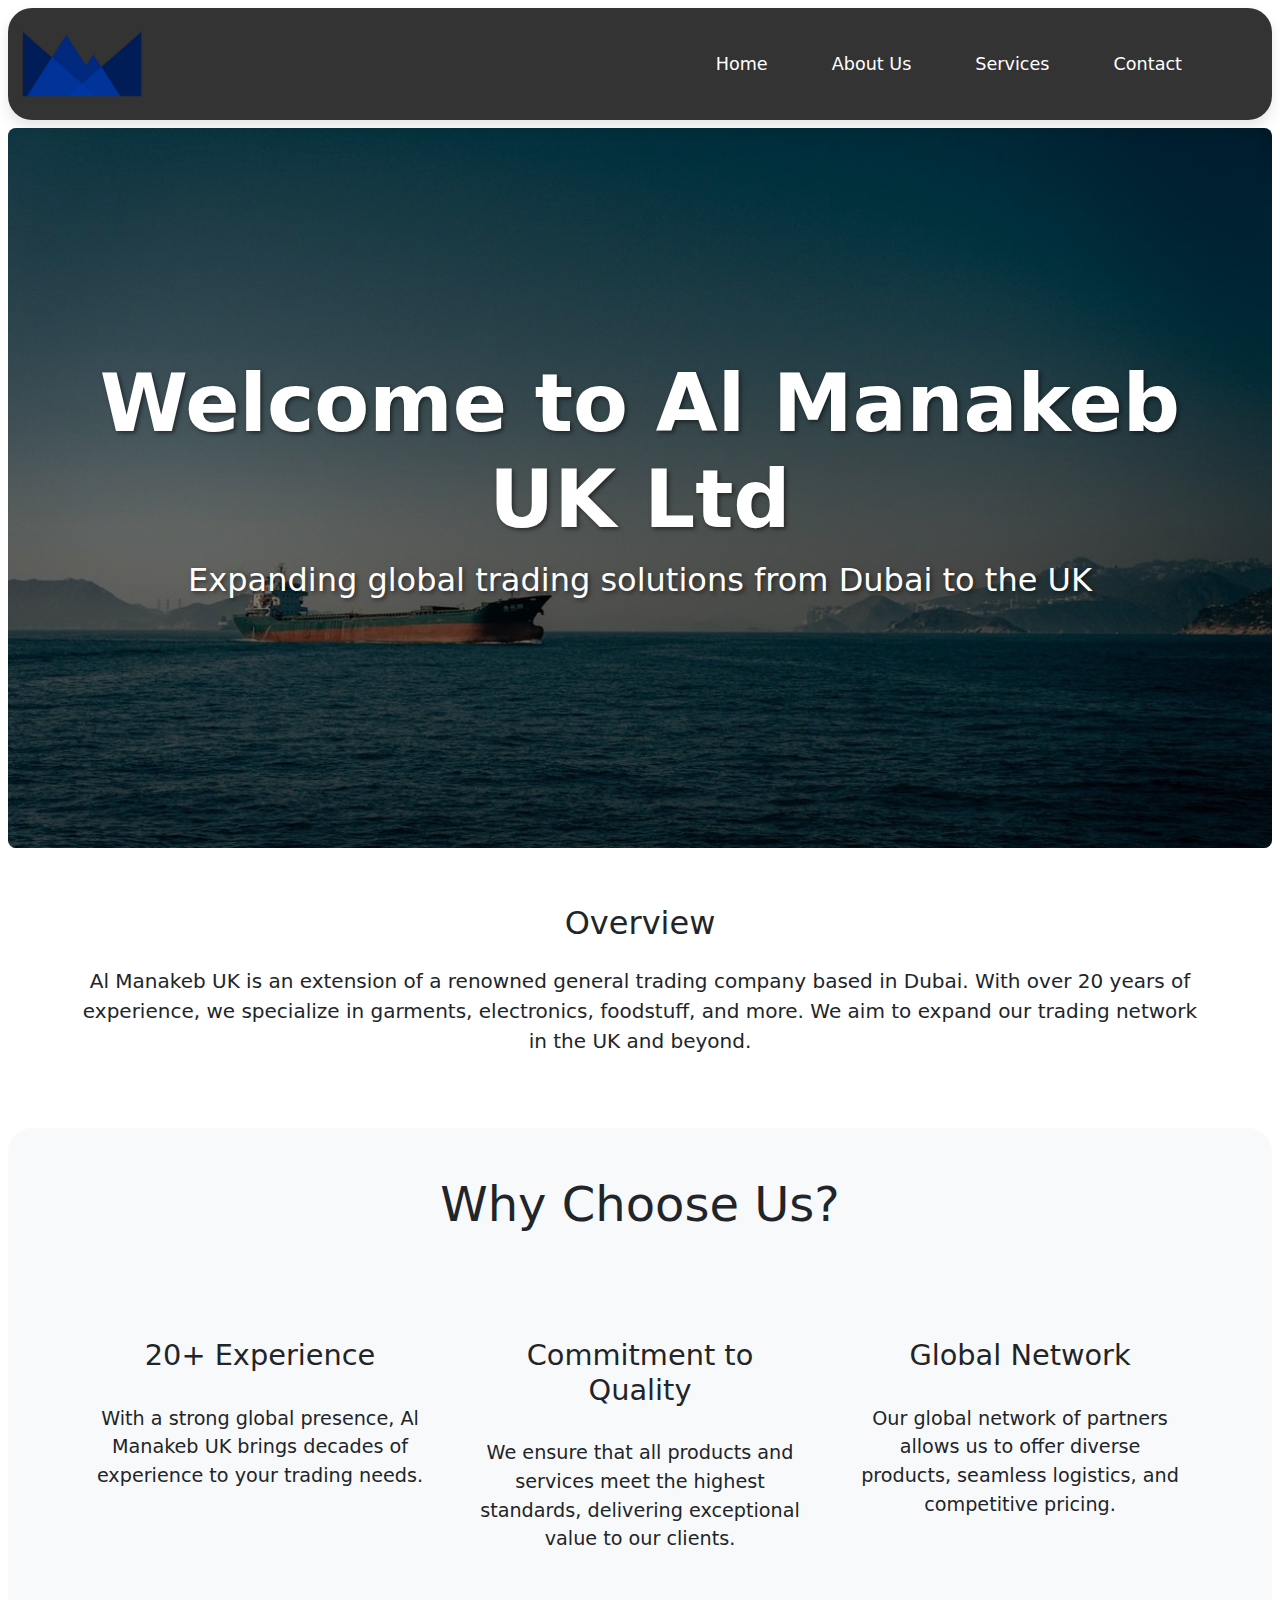
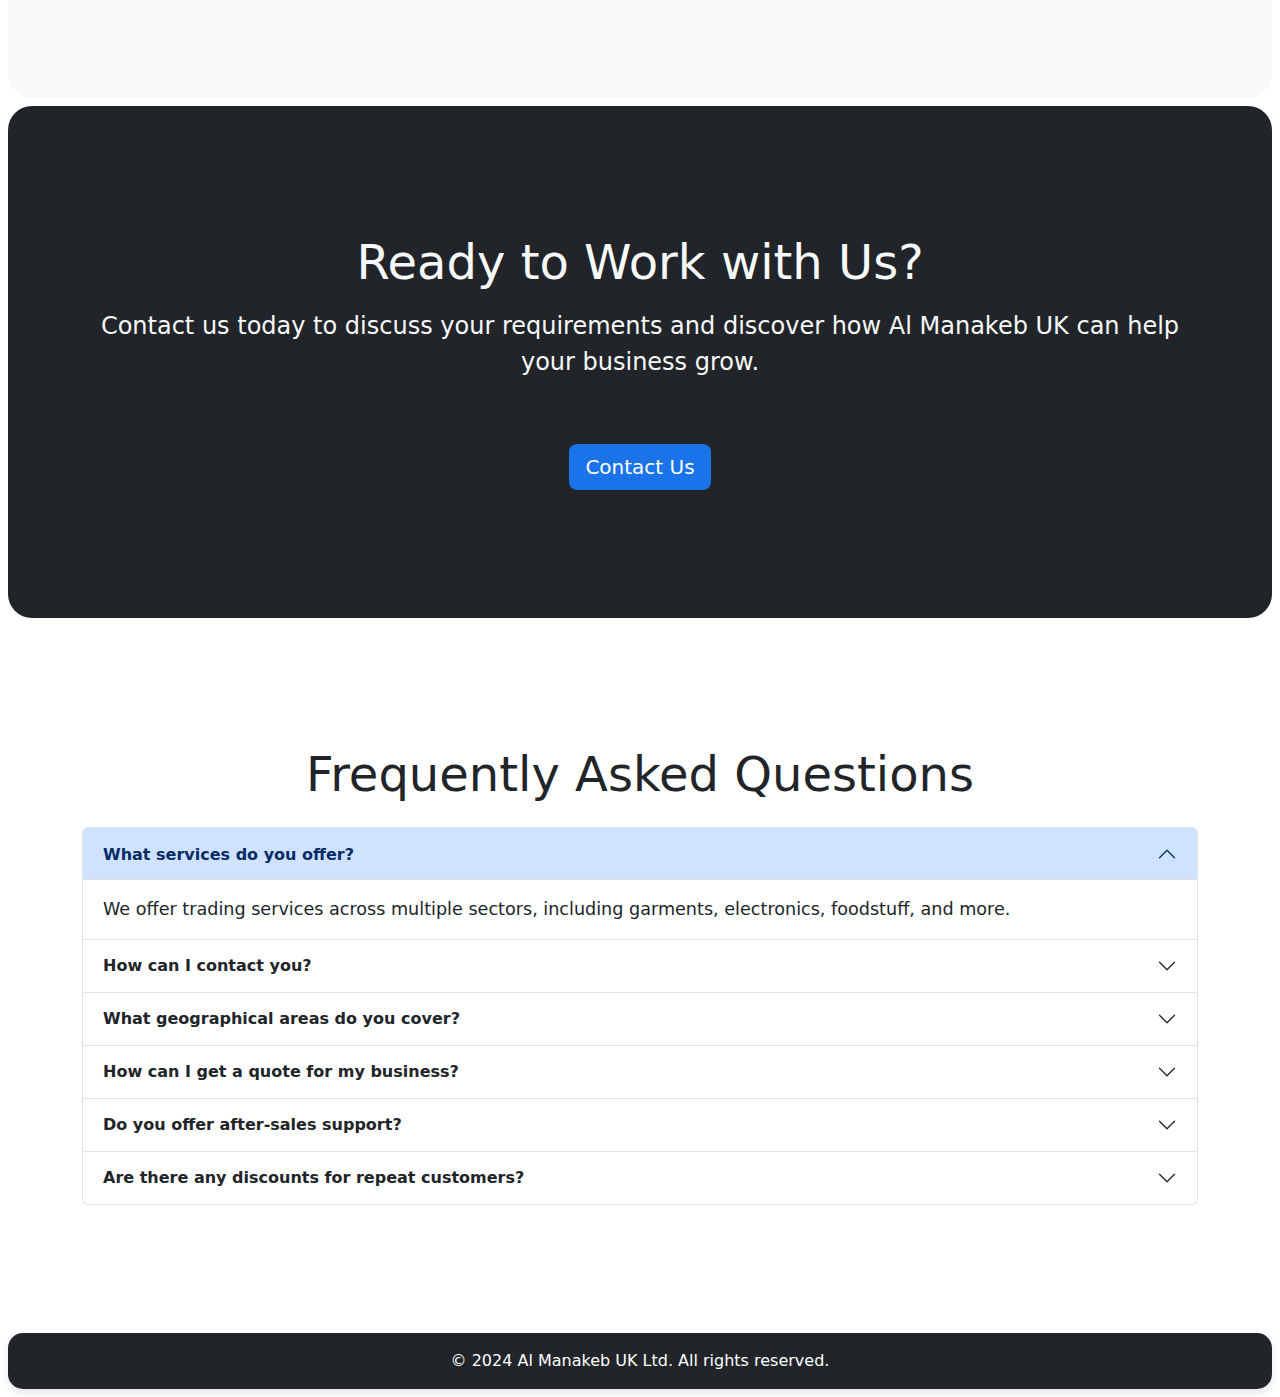
<file: index.html>
<!DOCTYPE html>
<html lang="en">

<head>
    <meta charset="UTF-8">
    <meta name="viewport" content="width=device-width, initial-scale=1.0">
    <title>Home - Al Manakeb UK Ltd</title>
    <link rel="stylesheet" href="css/index.css">
    <!-- Bootstrap CSS -->
    <link href="https://cdn.jsdelivr.net/npm/bootstrap@5.3.0-alpha1/dist/css/bootstrap.min.css" rel="stylesheet">
</head>

<body>

    <header>
        <div class="container d-flex justify-content-between align-items-center">
            <div class="logo">
                <img src="images/logo2.png" alt="Al Manakeb UK Logo" class="img-fluid">
            </div>
            <nav>
                <ul class="nav">
                    <li class="nav-item"><a class="nav-link" href="index.html">Home</a></li>
                    <li class="nav-item"><a class="nav-link" href="about.html">About Us</a></li>
                    <li class="nav-item"><a class="nav-link" href="services.html">Services</a></li>
                    <li class="nav-item"><a class="nav-link" href="contact.html">Contact</a></li>
                </ul>
            </nav>
        </div>
    </header>
    
    <!-- Hero Section -->
    <section class="hero" style="background: url('images/homeback.jpeg') no-repeat center center/cover;">
        <div class="container">
            <h1 class="display-4">Welcome to Al Manakeb UK Ltd</h1>
            <p class="lead">Expanding global trading solutions from Dubai to the UK</p>
        </div>
    </section>
    
    <!-- Overview Section -->
    <section class="py-5">
        <div class="container">
            <h2 class="text-center mb-4">Overview</h2>
            <p class="lead text-center">Al Manakeb UK is an extension of a renowned general trading company based in Dubai. With over 20 years of experience, we specialize in garments, electronics, foodstuff, and more. We aim to expand our trading network in the UK and beyond.</p>
        </div>
    </section>

    <!-- Why Choose Us Section -->
    <section class="why-choose-us py-5 bg-light">
        <div class="container">
            <h2 class="text-center mb-4">Why Choose Us?</h2>
            <div class="row">
                <div class="col-md-4">
                    <h4>20+ Experience</h4>
                    <p>With a strong global presence, Al Manakeb UK brings decades of experience to your trading needs.</p>
                </div>
                <div class="col-md-4">
                    <h4>Commitment to Quality</h4>
                    <p>We ensure that all products and services meet the highest standards, delivering exceptional value to our clients.</p>
                </div>
                <div class="col-md-4">
                    <h4>Global Network</h4>
                    <p>Our global network of partners allows us to offer diverse products, seamless logistics, and competitive pricing.</p>
                </div>
            </div>
        </div>
    </section>

    <!-- Call to Action Section -->
    <section class="cta-section py-5 bg-dark text-light text-center">
        <div class="container">
            <h2 class="mb-3">Ready to Work with Us?</h2>
            <p class="lead">Contact us today to discuss your requirements and discover how Al Manakeb UK can help your business grow.</p>
            <a href="contact.html" class="btn btn-primary btn-lg">Contact Us</a>
        </div>
    </section>

<!-- FAQ Section -->
<section class="faq-section py-5">
    <div class="container">
        <h2 class="text-center mb-4">Frequently Asked Questions</h2>
        <div class="accordion" id="faqAccordion">
            
            <!-- FAQ 1 -->
            <div class="accordion-item">
                <h2 class="accordion-header" id="headingOne">
                    <button class="accordion-button" type="button" data-bs-toggle="collapse" data-bs-target="#collapseOne">
                        What services do you offer?
                    </button>
                </h2>
                <div id="collapseOne" class="accordion-collapse collapse show" data-bs-parent="#faqAccordion">
                    <div class="accordion-body">
                        We offer trading services across multiple sectors, including garments, electronics, foodstuff, and more.
                    </div>
                </div>
            </div>

            <!-- FAQ 2 -->
            <div class="accordion-item">
                <h2 class="accordion-header" id="headingTwo">
                    <button class="accordion-button collapsed" type="button" data-bs-toggle="collapse" data-bs-target="#collapseTwo">
                        How can I contact you?
                    </button>
                </h2>
                <div id="collapseTwo" class="accordion-collapse collapse" data-bs-parent="#faqAccordion">
                    <div class="accordion-body">
                        You can contact us via the form on our Contact page or directly through our email at info@almanakebuk.com.
                    </div>
                </div>
            </div>

            <!-- FAQ 3 -->
            <div class="accordion-item">
                <h2 class="accordion-header" id="headingThree">
                    <button class="accordion-button collapsed" type="button" data-bs-toggle="collapse" data-bs-target="#collapseThree">
                        What geographical areas do you cover?
                    </button>
                </h2>
                <div id="collapseThree" class="accordion-collapse collapse" data-bs-parent="#faqAccordion">
                    <div class="accordion-body">
                        Our operations extend throughout the UK, supported by a global supply chain network across Asia, Europe, North Africa, and South America. We work closely with partners in these regions to ensure smooth and efficient trade logistics, promoting and expanding the market for MENA imports and exports.                    </div>
                </div>
            </div>

            <!-- FAQ 4 -->
            <div class="accordion-item">
                <h2 class="accordion-header" id="headingFour">
                    <button class="accordion-button collapsed" type="button" data-bs-toggle="collapse" data-bs-target="#collapseFour">
                        How can I get a quote for my business?
                    </button>
                </h2>
                <div id="collapseFour" class="accordion-collapse collapse" data-bs-parent="#faqAccordion">
                    <div class="accordion-body">
                        You can request a quote by contacting us through our Contact page. Provide details about your requirements, and our team will get back to you with a tailored quote and further information.
                    </div>
                </div>
            </div>

            <!-- FAQ 5 -->
            <div class="accordion-item">
                <h2 class="accordion-header" id="headingFive">
                    <button class="accordion-button collapsed" type="button" data-bs-toggle="collapse" data-bs-target="#collapseFive">
                        Do you offer after-sales support?
                    </button>
                </h2>
                <div id="collapseFive" class="accordion-collapse collapse" data-bs-parent="#faqAccordion">
                    <div class="accordion-body">
                        Yes, we provide after-sales support for our customers. If you have any issues or questions regarding your purchase, feel free to reach out to us, and our team will be happy to assist.
                    </div>
                </div>
            </div>

            <!-- FAQ 6 -->
            <div class="accordion-item">
                <h2 class="accordion-header" id="headingSix">
                    <button class="accordion-button collapsed" type="button" data-bs-toggle="collapse" data-bs-target="#collapseSix">
                        Are there any discounts for repeat customers?
                    </button>
                </h2>
                <div id="collapseSix" class="accordion-collapse collapse" data-bs-parent="#faqAccordion">
                    <div class="accordion-body">
                        Yes, we offer loyalty discounts and special deals for returning customers. Contact us to learn more about our discount policies and how you can benefit as a returning client.
                    </div>
                </div>
            </div>

        </div>
    </div>
</section>

    </section>

    <!-- Footer Section -->
    <footer class="bg-dark text-light py-3">
        <div class="container text-center">
            <p>&copy; 2024 Al Manakeb UK Ltd. All rights reserved.</p>
        </div>
    </footer>

    <!-- Bootstrap JS and dependencies -->
    <script src="https://cdn.jsdelivr.net/npm/bootstrap@5.3.0-alpha1/dist/js/bootstrap.bundle.min.js"></script>

</body>

</html>
</file>
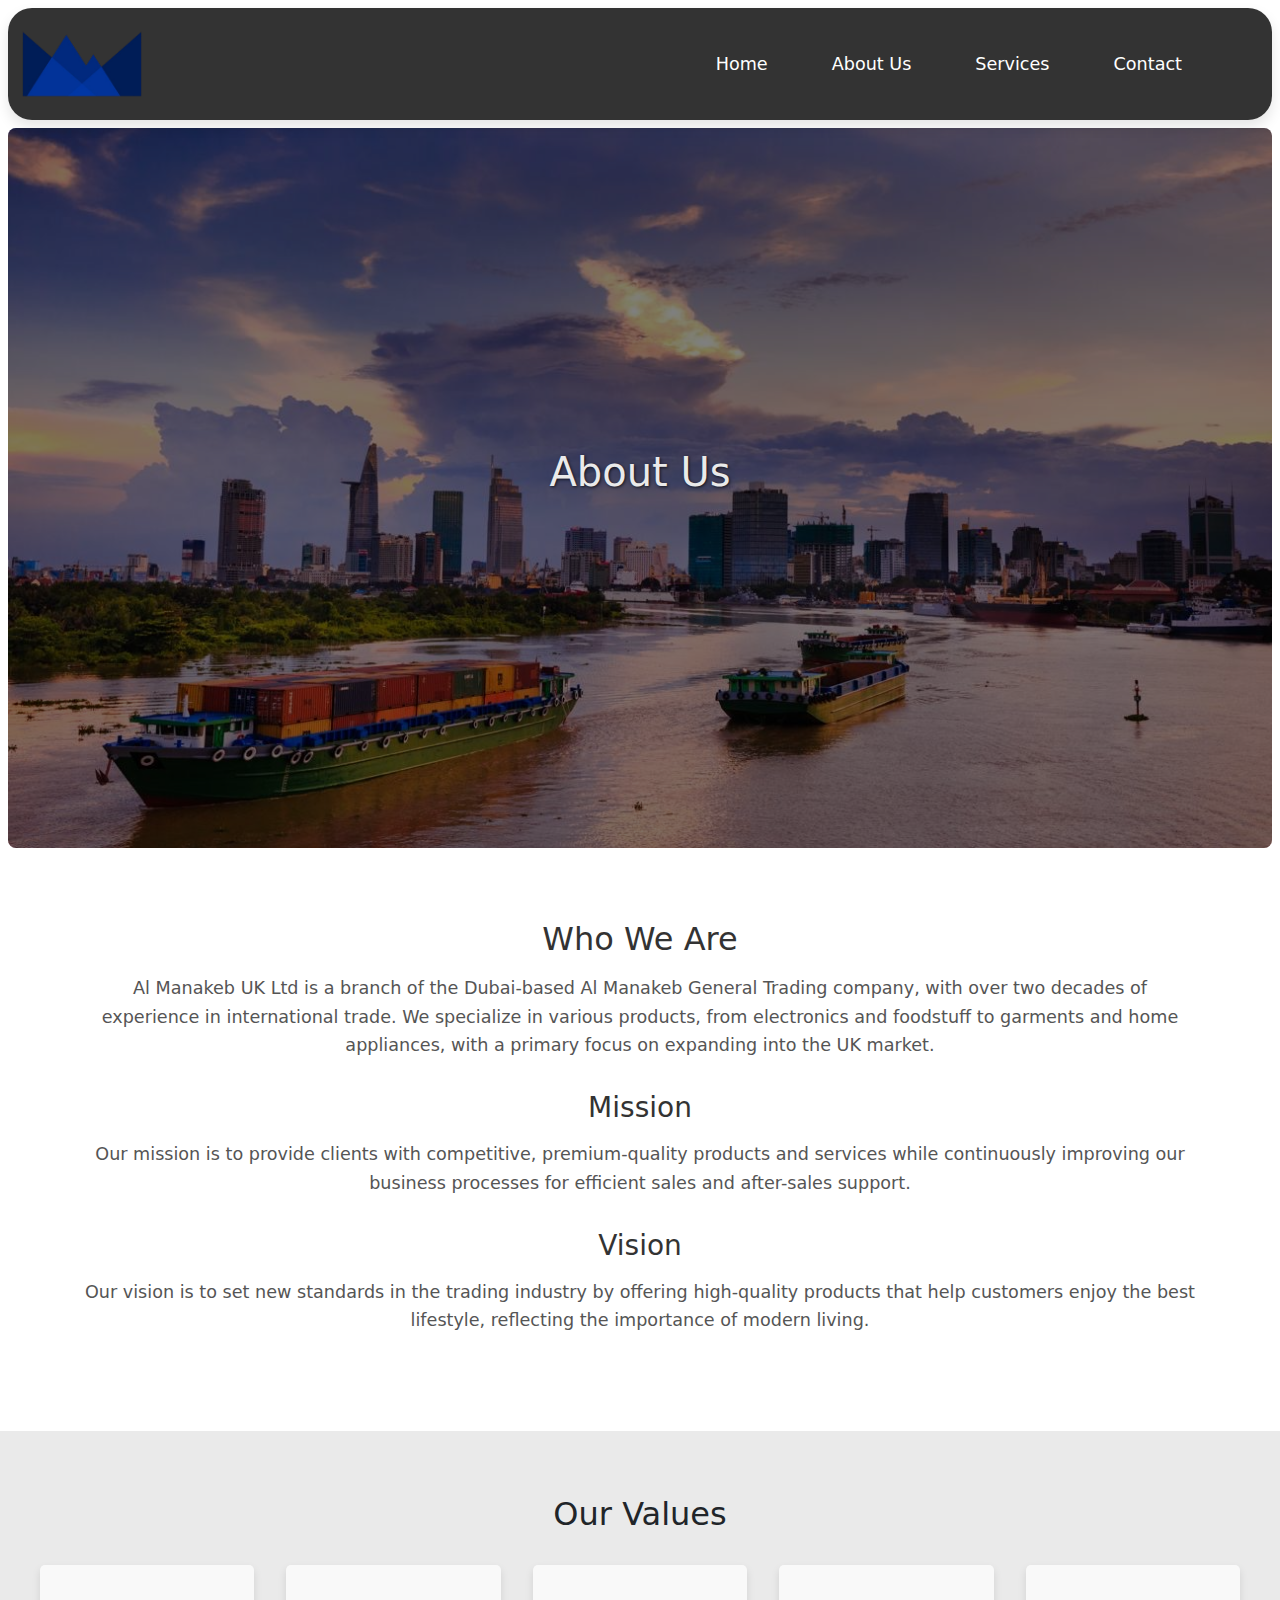
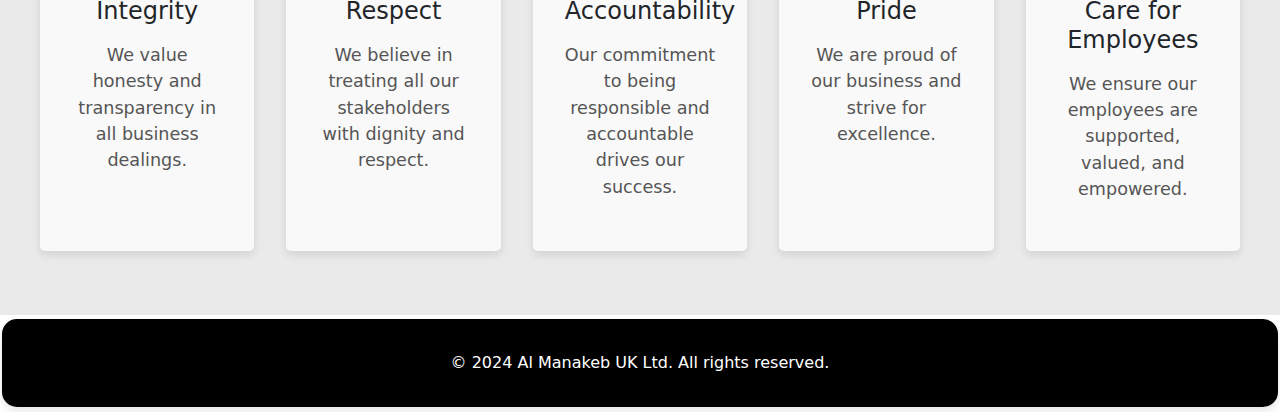
<file: about.html>
<!DOCTYPE html>
<html lang="en">
<head>
    <meta charset="UTF-8">
    <meta name="viewport" content="width=device-width, initial-scale=1.0">
    <title>About Us - Al Manakeb UK Ltd</title>
    <link rel="stylesheet" href="css/about.css">
        <!-- Bootstrap CSS -->
        <link href="https://cdn.jsdelivr.net/npm/bootstrap@5.3.0-alpha1/dist/css/bootstrap.min.css" rel="stylesheet">
</head>
<body>

    <!-- Header Section -->
    <header>
        <div class="container d-flex justify-content-between align-items-center">
            <div class="logo">
                <img src="images/logo2.png" alt="Al Manakeb UK Logo" class="img-fluid">
            </div>
            <nav>
                <ul class="nav">
                    <li class="nav-item"><a class="nav-link" href="index.html">Home</a></li>
                    <li class="nav-item"><a class="nav-link" href="about.html">About Us</a></li>
                    <li class="nav-item"><a class="nav-link" href="services.html">Services</a></li>
                    <li class="nav-item"><a class="nav-link" href="contact.html">Contact</a></li>
                </ul>
            </nav>
        </div>
    </header>
    

    <!-- About Us Hero Section -->
    <section class="about-hero">
        <div class="hero-content">
            <h1>About Us</h1>
        </div>
    </section>

    <!-- Who We Are Section -->
    <section class="about-content">
        <div class="container">
            <h2>Who We Are</h2>
            <p>Al Manakeb UK Ltd is a branch of the Dubai-based Al Manakeb General Trading company, with over two decades of experience in international trade. We specialize in various products, from electronics and foodstuff to garments and home appliances, with a primary focus on expanding into the UK market.</p>
            
            <h3>Mission</h3>
            <p>Our mission is to provide clients with competitive, premium-quality products and services while continuously improving our business processes for efficient sales and after-sales support.</p>

            <h3>Vision</h3>
            <p>Our vision is to set new standards in the trading industry by offering high-quality products that help customers enjoy the best lifestyle, reflecting the importance of modern living.</p>

        </div>
    </section>

    <!-- Values Section -->
    <section class="values">
        <h2>Our Values</h2>
        <div class="values-list">
            <div class="value">
                <h3>Integrity</h3>
                <p>We value honesty and transparency in all business dealings.</p>
            </div>
            <div class="value">
                <h3>Respect</h3>
                <p>We believe in treating all our stakeholders with dignity and respect.</p>
            </div>
            <div class="value">
                <h3>Accountability</h3>
                <p>Our commitment to being responsible and accountable drives our success.</p>
            </div>
            <div class="value">
                <h3>Pride</h3>
                <p>We are proud of our business and strive for excellence.</p>
            </div>
            <div class="value">
                <h3>Care for Employees</h3>
                <p>We ensure our employees are supported, valued, and empowered.</p>
            </div>
        </div>
    </section>


    <!-- Footer Section -->
    <footer>
        <p>&copy; 2024 Al Manakeb UK Ltd. All rights reserved.</p>
    </footer>

</body>
</html>
</file>
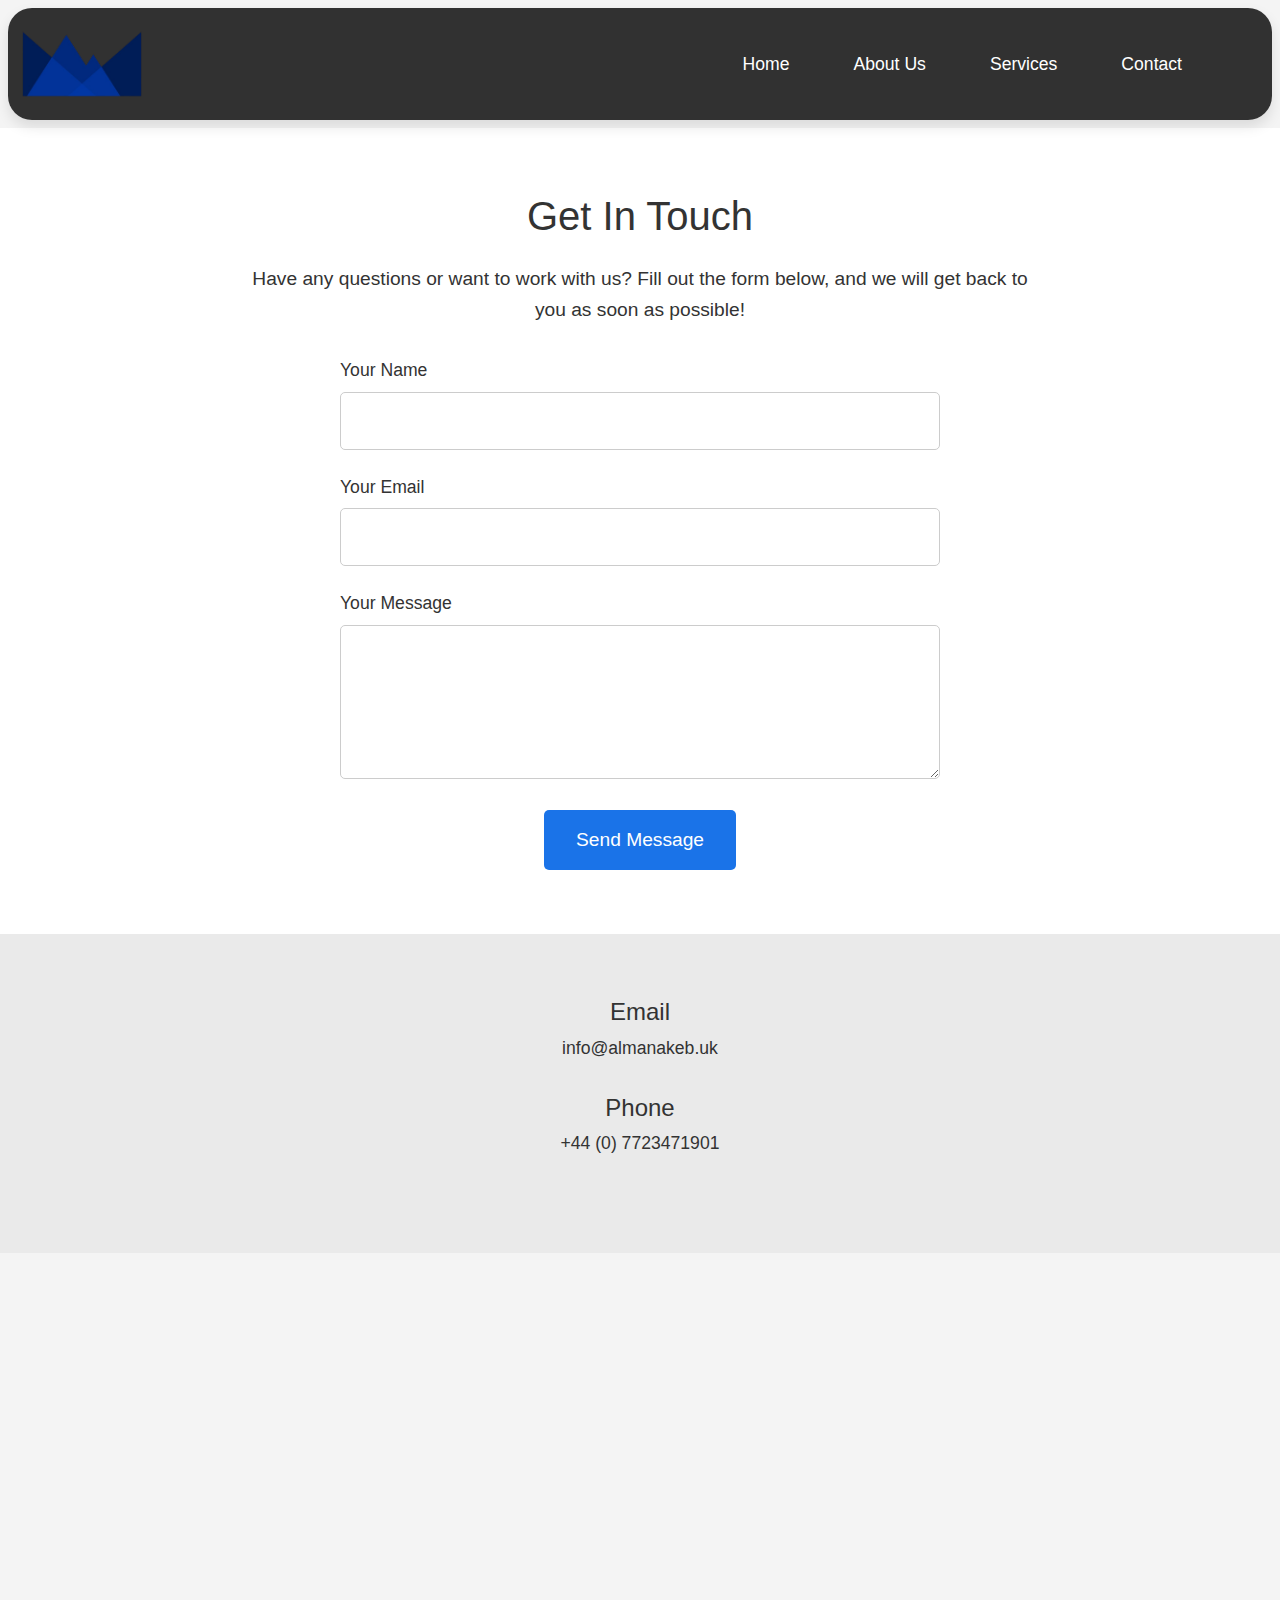
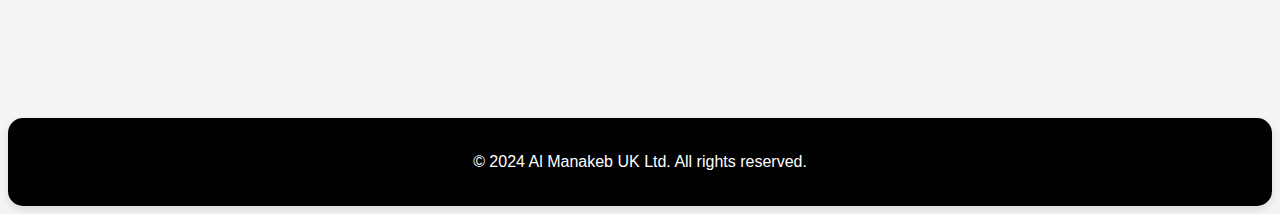
<file: contact.html>
<!DOCTYPE html>
<html lang="en">
<head>
    <meta charset="UTF-8">
    <meta name="viewport" content="width=device-width, initial-scale=1.0">
    <title>Contact Us - Al Manakeb UK Ltd</title>
    <link href="https://cdn.jsdelivr.net/npm/bootstrap@5.3.0-alpha1/dist/css/bootstrap.min.css" rel="stylesheet">
    <link rel="stylesheet" href="css/contact.css">
</head>
<body>

    <!-- Header Section -->
    <header>
        <div class="container d-flex justify-content-between align-items-center">
            <div class="logo">
                <img src="images/logo2.png" alt="Al Manakeb UK Logo" class="img-fluid">
            </div>
            <nav>
                <ul class="nav">
                    <li class="nav-item"><a class="nav-link" href="index.html">Home</a></li>
                    <li class="nav-item"><a class="nav-link" href="about.html">About Us</a></li>
                    <li class="nav-item"><a class="nav-link" href="services.html">Services</a></li>
                    <li class="nav-item"><a class="nav-link" href="contact.html">Contact</a></li>
                </ul>
            </nav>
        </div>
    </header>

    <!-- Contact Form Section -->
    <section class="contact-form">
        <div class="container">
            <h1>Get In Touch</h1>
            <p>Have any questions or want to work with us? Fill out the form below, and we will get back to you as soon as possible!</p>
            
            <form action="https://formspree.io/f/xldedpnv" method="POST">
                <div class="form-group">
                    <label for="name">Your Name</label>
                    <input type="text" id="name" name="name" required>
                </div>
                <div class="form-group">
                    <label for="email">Your Email</label>
                    <input type="email" id="email" name="email" required>
                </div>
                <div class="form-group">
                    <label for="message">Your Message</label>
                    <textarea id="message" name="message" rows="5" required></textarea>
                </div>
                <button type="submit">Send Message</button>
            </form>
            
        </div>
    </section>

    <!-- Contact Details Section -->
    <section class="contact-details">
        <div class="container">
            <div class="details-box">
                <h3>Email</h3>
                <p>info@almanakeb.uk</p>
            </div>
            <div class="details-box">
                <h3>Phone</h3>
                <p>+44 (0) 7723471901 </p>
            </div>
        </div>
    </section>

    <section class="map">
        <div class="container">
            <iframe src="https://www.google.com/maps/embed?pb=!1m18!1m12!1m3!1d19891.850761253335!2d-0.31221319999999996!3d51.5118239!2m3!1f0!2f0!3f0!3m2!1i1024!2i768!4f13.1!3m3!1m2!1s0x48760df88dcbb4d7%3A0x95dd1d37de505e0f!2sEaling%2C%20London%20W5%2C%20UK!5e0!3m2!1sen!2s!4v1698063064981!5m2!1sen!2s" width="100%" height="450" frameborder="0" style="border:0;" allowfullscreen="" aria-hidden="false" tabindex="0"></iframe>
        </div>
    </section>

    <!-- Footer Section -->
    <footer>
        <p>&copy; 2024 Al Manakeb UK Ltd. All rights reserved.</p>
    </footer>

</body>
</html>
</file>
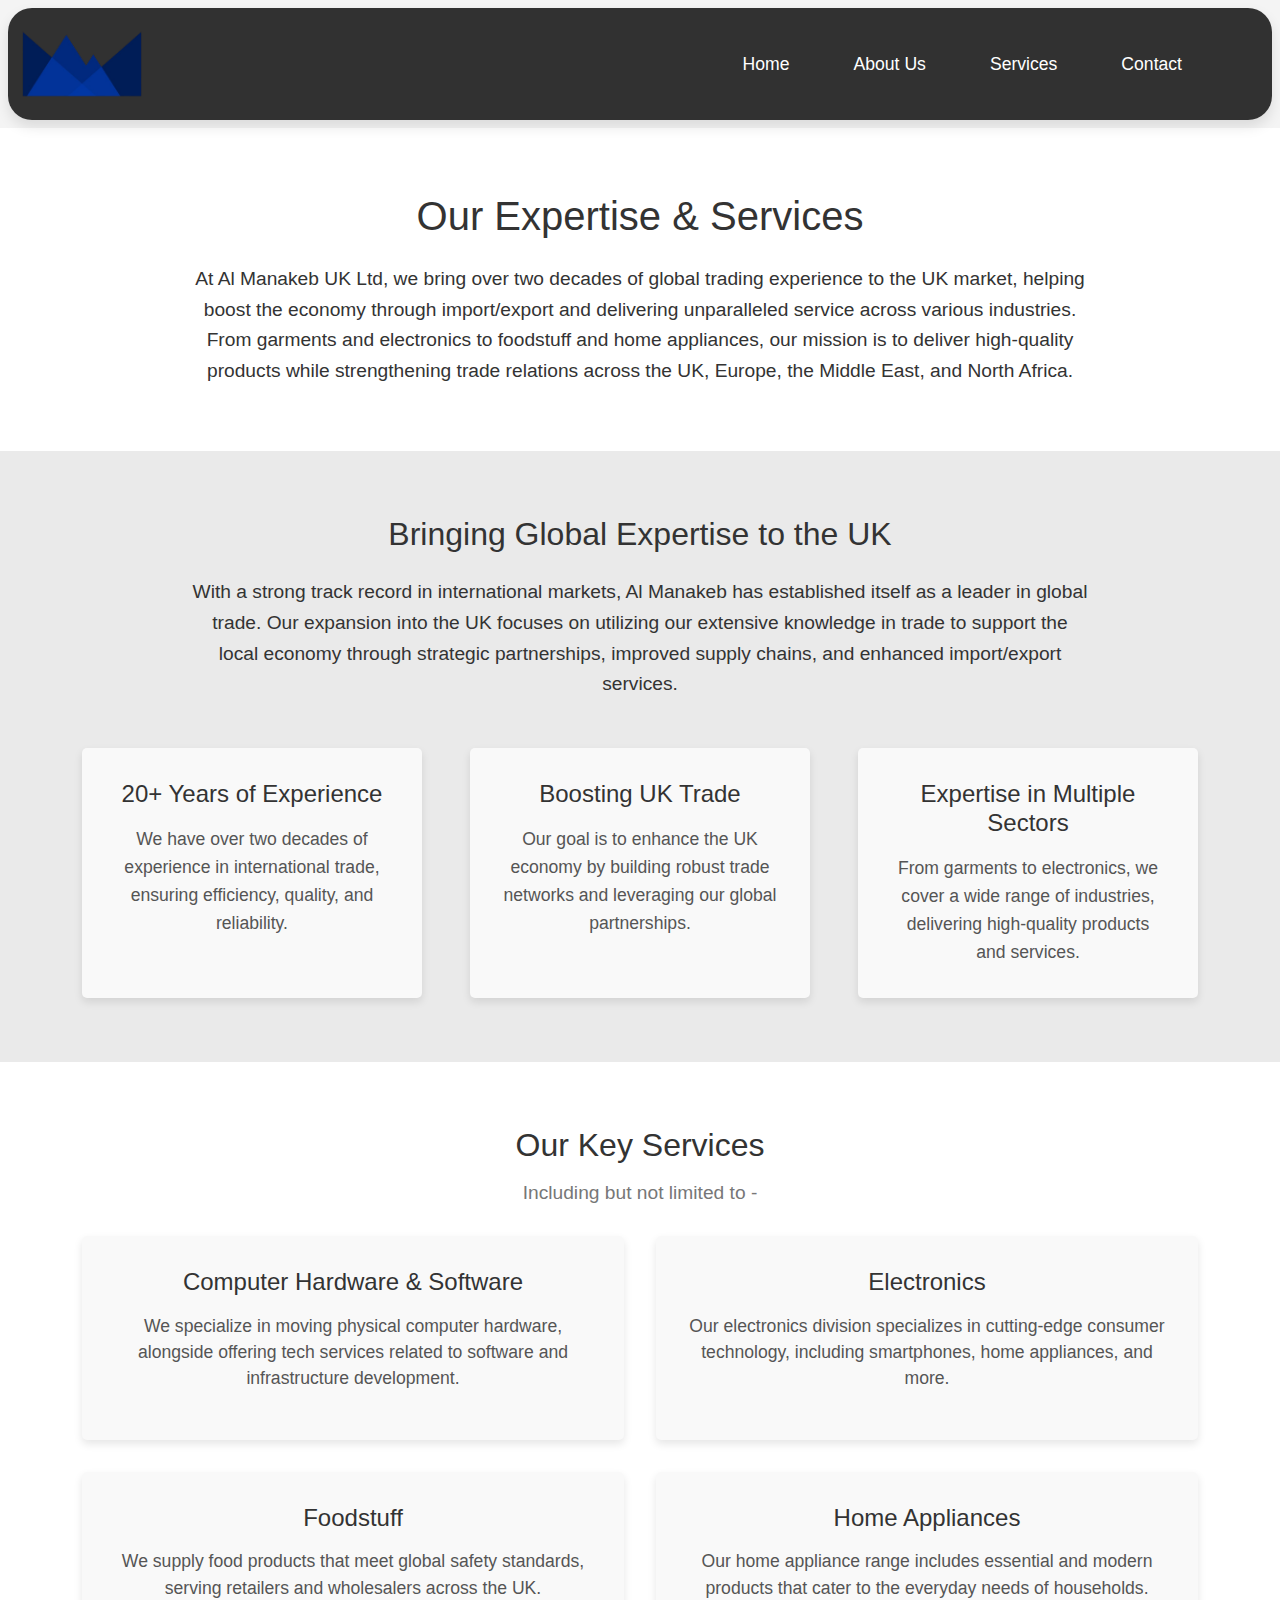
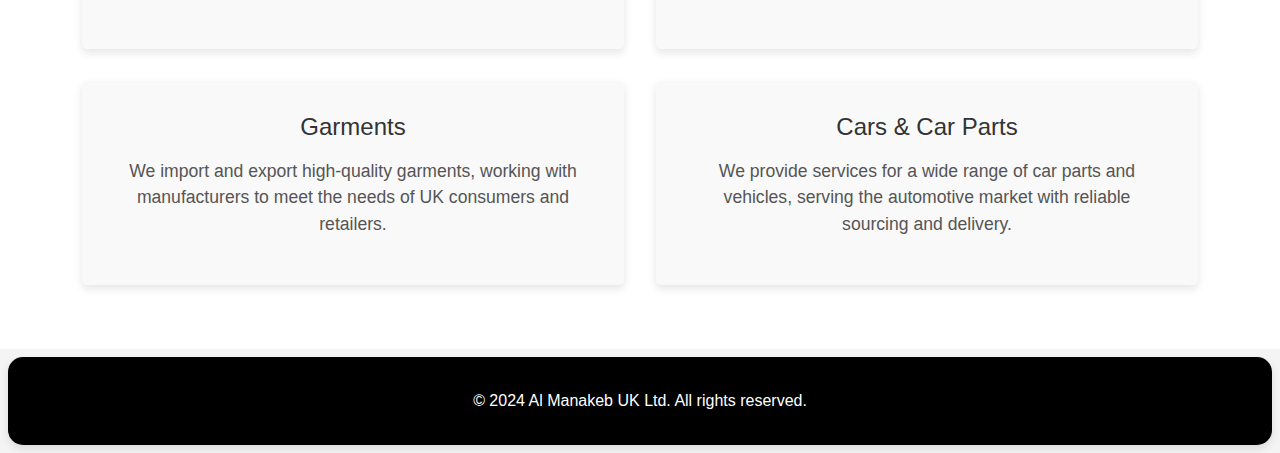
<file: services.html>
<!DOCTYPE html>
<html lang="en">
<head>
    <meta charset="UTF-8">
    <meta name="viewport" content="width=device-width, initial-scale=1.0">
    <title>Our Services - Al Manakeb UK Ltd</title>
    <link href="https://cdn.jsdelivr.net/npm/bootstrap@5.3.0-alpha1/dist/css/bootstrap.min.css" rel="stylesheet">
    <link rel="stylesheet" href="css/services.css">
</head>
<body>

        <!-- Header Section -->
        <header>
            <div class="container d-flex justify-content-between align-items-center">
                <div class="logo">
                    <img src="images/logo2.png" alt="Al Manakeb UK Logo" class="img-fluid">
                </div>
                <nav>
                    <ul class="nav">
                        <li class="nav-item"><a class="nav-link" href="index.html">Home</a></li>
                        <li class="nav-item"><a class="nav-link" href="about.html">About Us</a></li>
                        <li class="nav-item"><a class="nav-link" href="services.html">Services</a></li>
                        <li class="nav-item"><a class="nav-link" href="contact.html">Contact</a></li>
                    </ul>
                </nav>
            </div>
        </header>

    <!-- Introduction Section -->
    <section class="intro">
        <div class="container">
            <h1>Our Expertise & Services</h1>
            <p>At Al Manakeb UK Ltd, we bring over two decades of global trading experience to the UK market, helping boost the economy through import/export and delivering unparalleled service across various industries. From garments and electronics to foodstuff and home appliances, our mission is to deliver high-quality products while strengthening trade relations across the UK, Europe, the Middle East, and North Africa.</p>
        </div>
    </section>

    <!-- Experience Section -->
    <section class="experience">
        <div class="container">
            <h2>Bringing Global Expertise to the UK</h2>
            <p>With a strong track record in international markets, Al Manakeb has established itself as a leader in global trade. Our expansion into the UK focuses on utilizing our extensive knowledge in trade to support the local economy through strategic partnerships, improved supply chains, and enhanced import/export services.</p>
            <div class="highlights">
                <div class="highlight">
                    <h3>20+ Years of Experience</h3>
                    <p>We have over two decades of experience in international trade, ensuring efficiency, quality, and reliability.</p>
                </div>
                <div class="highlight">
                    <h3>Boosting UK Trade</h3>
                    <p>Our goal is to enhance the UK economy by building robust trade networks and leveraging our global partnerships.</p>
                </div>
                <div class="highlight">
                    <h3>Expertise in Multiple Sectors</h3>
                    <p>From garments to electronics, we cover a wide range of industries, delivering high-quality products and services.</p>
                </div>
            </div>
        </div>
    </section>

    <!-- Services Section -->
<section class="services">
    <div class="container">
        <h2>Our Key Services</h2>
        <h4>Including but not limited to -</h4>
        <div class="services-list">

            <div class="service-item box-hover">
                <h3>Computer Hardware & Software</h3>
                <p>We specialize in moving physical computer hardware, alongside offering tech services related to software and infrastructure development.</p>
            </div>
            <div class="service-item box-hover">
                <h3>Electronics</h3>
                <p>Our electronics division specializes in cutting-edge consumer technology, including smartphones, home appliances, and more.</p>
            </div>
            <div class="service-item box-hover">
                <h3>Foodstuff</h3>
                <p>We supply food products that meet global safety standards, serving retailers and wholesalers across the UK.</p>
            </div>
            <div class="service-item box-hover">
                <h3>Home Appliances</h3>
                <p>Our home appliance range includes essential and modern products that cater to the everyday needs of households.</p>
            </div>
            <div class="service-item box-hover">
                <h3>Garments</h3>
                <p>We import and export high-quality garments, working with manufacturers to meet the needs of UK consumers and retailers.</p>
            </div>
            <div class="service-item box-hover">
                <h3>Cars & Car Parts</h3>
                <p>We provide services for a wide range of car parts and vehicles, serving the automotive market with reliable sourcing and delivery.</p>
            </div>
        </div>
    </div>
</section>


    <!-- Footer Section -->
    <footer>
        <p>&copy; 2024 Al Manakeb UK Ltd. All rights reserved.</p>
    </footer>

</body>
</html>
</file>
<file: css/index.css>
/* Global Styles */
body {
    font-family: 'Arial', sans-serif;
    background-color: #f4f4f4;
    color: #333;
}

a {
    text-decoration: none;
}

/* Navbar Section */
header {
    background-color: rgba(0, 0, 0, 0.8); /* Semi-transparent background */
    padding: 1rem 1rem; /* Padding inside the navbar */
    border-radius: 1.5rem; /* Rounded edges */
    position:relative; 
    top: 0; /* Ensure navbar is at the very top of the viewport */
    z-index: 1000; /* Navbar stays above other content */
    margin: 0.5rem 0.5rem; /* Space between the navbar and surrounding elements */
    box-shadow: 0 0.4rem 0.8rem rgba(0, 0, 0, 0.1); /* Subtle shadow for floating effect */
    transition: background-color 0.3s ease; /* Smooth background transition */
}

header .nav {
    display: flex;
    justify-content: flex-end; /* Align the nav links to the right */
}

header .nav-link {
    color: white;
    margin-left: 2rem; /* Consistent margin in rem */
    font-size: 1.1rem;
    transition: color 0.3s ease; /* Smooth color transition on hover */
}

header .nav-link:hover {
    color: #1a73e8; /* Hover color */
}

/* Ensure logo stays aligned with the nav items */
.logo img {
    width: 15rem; /* Using rem units */
    height: 5rem;
    margin-left: -5rem; /* Pushes the logo slightly to the left */
}

/* Hero Section */
.hero {
    height: 45rem;
    background-size: cover;
    background-position: center;
    background-repeat: no-repeat;
    background-attachment: fixed;
    display: flex;
    justify-content: center;
    align-items: center;
    color: white;
    text-align: center;
    position: relative;
    border-radius: 0.5rem;
    margin: 0.5rem 0.5rem;
    overflow: hidden;
}

.hero::before {
    content: '';
    position: absolute;
    top: 0;
    left: 0;
    right: 0;
    bottom: 0;
    background-color: rgba(0, 0, 0, 0.5); /* Dark transparent overlay */
    z-index: 1;
}

/* Adjust content to appear above the overlay */
.hero h1, .hero p {
    position: relative;
    z-index: 2;
}

.hero h1 {
    font-size: 5rem;
    font-weight: bold;
    text-shadow: 2px 2px 4px rgba(0, 0, 0, 0.5);
}

.hero p {
    font-size: 2rem;
    text-shadow: 2px 2px 4px rgba(0, 0, 0, 0.5);
}


/* Overview Section */
.py-5 {
    padding: 5rem 0; /* Increased padding */
    border-radius: 1.5rem; /* Rounded edges */
    margin: 0.5rem 0.5rem; /* Space between the navbar and surrounding elements */
}

.overview h2 {
    font-size: 3rem;
}

.overview {
    text-align: center;
}

.overview p {
    font-size: 1.2rem;
}

/* Why Choose Us Section */
.why-choose-us {
    padding: 5rem 0; /* Increased padding */
}

.why-choose-us h2 {
    font-size: 3rem;
    padding-bottom: 5rem;
}

.why-choose-us .row {
    row-gap: 3rem; /* Adds vertical spacing between rows on smaller screens */
}

.why-choose-us .col-md-4 {
    text-align: center;
    padding-left: 1.5rem;
    padding-right: 1.5rem;
    padding-bottom: 5rem;

}

.why-choose-us h4 {
    font-size: 1.8rem;
    margin-bottom: 1rem;
    display: flex;
    align-items: center;
    justify-content: center;
}


/* Why Choose Us Paragraphs */
.why-choose-us p {
    font-size: 1.2rem;
    padding-top: 1rem;
}

/* Call to Action Section */
.cta-section {
    background-color: #212529;
    padding: 5rem 0;
    
}

.cta-section h2 {
    font-size: 3rem;
    padding-top: 5rem;

}

.cta-section p {
    font-size: 1.5rem;
    padding-bottom: 3rem;


}
.cta-section .btn-primary {
    background-color: #1a73e8;
    border: none;
    margin-bottom: 5rem;
}

.cta-section .btn-primary:hover {
    background-color: #1558b3;
}

/* FAQ Section */
.faq-section {
    padding: 5rem 0;
    margin-top: 5rem;
    margin-bottom: 5rem;
}

.faq-section h2 {
    font-size: 3rem;
}

.accordion-button {
    background-color: #f4f4f4;
    font-size: 1.1rem;
    font-weight: bold;

}

.accordion-button:not(.collapsed) {
    background-color: #d9d9d9;
}

.accordion-body {
    font-size: 1.1rem;
}

/* Footer Section */
footer {
    background-color: #000; /* Dark background */
    color: white;
    text-align: center;
    padding: 2rem 1.5rem; /* Increased padding for better spacing */
    margin: 0.5rem 0.5rem; /* Adds space between the footer and surrounding elements */
    border-radius: 15px; /* Rounded edges for the footer */
    box-shadow: 0 4px 8px rgba(0, 0, 0, 0.1); /* Subtle shadow for floating effect */
    transition: background-color 0.3s ease; /* Smooth transition effect for background color */
}

footer p {
    font-size: 1rem;
    margin: 0;
    color: #fff; /* Footer text color */
}

/* Mobile-specific adjustments for Navbar */
@media (max-width: 768px) {
    /* Adjusts the header layout for smaller screens */
    header {
        flex-direction: row;
        justify-content: space-between;
        padding: 0.5rem; /* Reduces padding for a compact layout */
    }

    .logo img {
        width: 8rem; /* Scales down the logo for mobile */
        height: auto;
        margin-left: 0; /* Centers logo without pushing it left */
    }

    /* Adjust navigation links to fit in one row */
    .nav {
        flex-direction: row;
        gap: 1rem; /* Adds spacing between nav links */
    }

    .nav-link {
        font-size: 1rem; /* Slightly smaller font size for mobile */
        margin-left: 0; /* Removes extra spacing */
    }
}
</file>
<file: css/about.css>
/* About Us Page Styles */

/* Global Styles */
body {
    font-family: 'Arial', sans-serif;
    background-color: #f4f4f4;
    color: #333;
}

a {
    text-decoration: none;
}

/* Navbar Section */
header {
    background-color: rgba(0, 0, 0, 0.8); /* Semi-transparent background */
    padding: 1rem 1rem;
    border-radius: 1.5rem;
    position: relative;
    top: 0;
    z-index: 1000;
    margin: 0.5rem 0.5rem;
    box-shadow: 0 0.4rem 0.8rem rgba(0, 0, 0, 0.1);
    transition: background-color 0.3s ease;
}

header .nav {
    display: flex;
    justify-content: flex-end;
}

header .nav-link {
    color: white;
    margin-left: 2rem;
    font-size: 1.1rem;
    transition: color 0.3s ease;
}

header .nav-link:hover {
    color: #1a73e8;
}

/* Ensure logo stays aligned with the nav items */
.logo img {
    width: 15rem;
    height: 5rem;
    margin-left: -5rem;
}

/* About Hero Section */
.about-hero {
    background: url('../images/slide1.jpeg') no-repeat center center;
    background-size: cover;
    background-position: center;
    height: 45rem;
    display: flex;
    justify-content: center;
    align-items: center;
    color: #fff;
    text-align: center;
    position: relative;
    border-radius: 0.5rem; /* Rounded edges for the section */
    margin: 0.5rem 0.5rem; /* Space around the section */
    overflow: hidden; /* Ensures overlay stays within bounds */
}

.about-hero::before {
    content: '';
    position: absolute;
    top: 0;
    left: 0;
    right: 0;
    bottom: 0;
    background-color: rgba(0, 0, 0, 0.5); /* Dark transparent overlay */
    z-index: 1;
}

.about-hero .hero-content {
    position: relative;
    z-index: 2; /* Ensures content appears above the overlay */
}

.about-hero .hero-content h1 {
    font-size: 2.5rem;
    color: #eaeaea; /* Lighter color for contrast with dark overlay */
    text-shadow: 1px 1px 3px rgba(0, 0, 0, 0.7); /* Slight shadow for better readability */
    margin-bottom: 2rem;
}



/* About Content Section */
.about-content {
    background-color: #fff;
    padding: 4rem 2rem;
}

.about-content h2, .about-content h3 {
    color: #333;
    margin-bottom: 1rem;
    text-align: center;
}

.about-content p {
    font-size: 1.1rem;
    line-height: 1.6;
    margin-bottom: 2rem;
    color: #555;
    text-align: center;
}

.about-content ul {
    list-style-type: disc;
    margin-left: 20px;
    margin-bottom: 2rem;
}

.about-content li {
    font-size: 1.1rem;
    color: #555;
    margin-bottom: 1rem;
}

.container {
    max-width: 1200px;
    margin: 0 auto;
}

/* Values Section */
.values {
    background-color: #eaeaea;
    padding: 4rem 2rem;
    text-align: center;
}

.values h2 {
    font-size: 2rem;
    margin-bottom: 2rem;
}

.values-list {
    display: flex;
    justify-content: space-between;
    align-items: stretch;
    flex-wrap: nowrap;
    gap: 2rem;
    max-width: 1200px;
    margin: 0 auto;
}

.value {
    flex-basis: calc(33.333% - 2rem);
    background-color: #f9f9f9;
    padding: 2rem;
    box-shadow: 0 4px 8px rgba(0, 0, 0, 0.1);
    text-align: center;
    border-radius: 5px;
    position: relative;
    overflow: hidden;
    transition: transform 0.3s ease, box-shadow 0.3s ease;
    cursor: pointer;
}

.value:hover {
    transform: translateY(-10px);
    box-shadow: 0 8px 16px rgba(0, 0, 0, 0.2);
}

.value::before {
    content: '';
    position: absolute;
    top: 0;
    left: 0;
    width: 100%;
    height: 100%;
    background: linear-gradient(45deg, rgba(26, 115, 232, 0.3), rgba(255, 64, 129, 0.3));
    clip-path: circle(0% at 50% 50%);
    transition: clip-path 0.5s ease;
}

.value:hover::before {
    clip-path: circle(150% at 50% 50%);
}

.value h3, .value p {
    position: relative;
    z-index: 2;
}

.value h3 {
    font-size: 1.5rem;
    margin-bottom: 1rem;
}

.value p {
    font-size: 1.1rem;
    color: #555;
}

/* Responsive adjustments */
@media (max-width: 1024px) {
    .values-list {
        grid-template-columns: repeat(2, 1fr);
    }
}

@media (max-width: 768px) {
    .values-list {
        grid-template-columns: repeat(1, 1fr);
    }
}

/* Footer Section */
footer {
    background-color: #000;
    color: white;
    text-align: center;
    padding: 2rem 1.5rem;
    margin: 0.3rem 0.1rem;
    border-radius: 15px;
    box-shadow: 0 4px 8px rgba(0, 0, 0, 0.1);
    transition: background-color 0.3s ease;
}

footer p {
    font-size: 1rem;
    margin: 0;
    color: #fff;
}


/* Mobile-specific adjustments for Navbar */
@media (max-width: 768px) {
    /* Adjusts the header layout for smaller screens */
    header {
        flex-direction: row;
        justify-content: space-between;
        padding: 0.5rem; /* Reduces padding for a compact layout */
    }

    .logo img {
        width: 8rem; /* Scales down the logo for mobile */
        height: auto;
        margin-left: 0; /* Centers logo without pushing it left */
    }

    /* Adjust navigation links to fit in one row */
    .nav {
        flex-direction: row;
        gap: 1rem; /* Adds spacing between nav links */
    }

    .nav-link {
        font-size: 1rem; /* Slightly smaller font size for mobile */
        margin-left: 0; /* Removes extra spacing */
    }
}
</file>
<file: css/contact.css>
/* Global Styles */
body {
    font-family: 'Arial', sans-serif;
    background-color: #f4f4f4;
    color: #333;
}

a {
    text-decoration: none;
}

/* Navbar Section */
header {
    background-color: rgba(0, 0, 0, 0.8); /* Semi-transparent background */
    padding: 1rem 1rem; /* Padding inside the navbar */
    border-radius: 1.5rem; /* Rounded edges */
    position:relative; 
    top: 0; /* Ensure navbar is at the very top of the viewport */
    z-index: 1000; /* Navbar stays above other content */
    margin: 0.5rem 0.5rem; /* Space between the navbar and surrounding elements */
    box-shadow: 0 0.4rem 0.8rem rgba(0, 0, 0, 0.1); /* Subtle shadow for floating effect */
    transition: background-color 0.3s ease; /* Smooth background transition */
}

header .nav {
    display: flex;
    justify-content: flex-end; /* Align the nav links to the right */
}

header .nav-link {
    color: white;
    margin-left: 2rem; /* Consistent margin in rem */
    font-size: 1.1rem;
    transition: color 0.3s ease; /* Smooth color transition on hover */
}

header .nav-link:hover {
    color: #1a73e8; /* Hover color */
}

/* Ensure logo stays aligned with the nav items */
.logo img {
    width: 15rem; /* Using rem units */
    height: 5rem;
    margin-left: -5rem; /* Pushes the logo slightly to the left */
}

/* Contact Form Section */
.contact-form {
    background-color: #fff;
    padding: 4rem 2rem;
    text-align: center;
}

.contact-form h1 {
    font-size: 2.5rem;
    margin-bottom: 1.5rem;
}

.contact-form p {
    font-size: 1.2rem;
    line-height: 1.6;
    max-width: 800px;
    margin: 0 auto 2rem;
}

form {
    max-width: 600px;
    margin: 0 auto;
}

.form-group {
    margin-bottom: 1.5rem;
    text-align: left;
}

label {
    font-size: 1.1rem;
    margin-bottom: 0.5rem;
    display: block;
}

input, textarea {
    width: 100%;
    padding: 1rem;
    border: 1px solid #ccc;
    border-radius: 5px;
    font-size: 1rem;
}

button {
    background-color: #1a73e8;
    color: #fff;
    border: none;
    padding: 1rem 2rem;
    font-size: 1.2rem;
    border-radius: 5px;
    cursor: pointer;
    transition: background-color 0.3s ease;
}

button:hover {
    background-color: #1558b3;
}

/* Contact Details Section */
.contact-details {
    background-color: #eaeaea;
    padding: 4rem 2rem;
    text-align: center;
}

.details-box {
    margin-bottom: 2rem;
}

.details-box h3 {
    font-size: 1.5rem;
    margin-bottom: 0.5rem;
}

.details-box p {
    font-size: 1.1rem;
}

/* Map Section */
.map iframe {
    width: 100%;
    height: 450px;
    border: none;
}

/* Footer Section */
footer {
    background-color: #000; /* Dark background */
    color: white;
    text-align: center;
    padding: 2rem 1.5rem; /* Increased padding for better spacing */
    margin: 0.5rem 0.5rem; /* Adds space between the footer and surrounding elements */
    border-radius: 15px; /* Rounded edges for the footer */
    box-shadow: 0 4px 8px rgba(0, 0, 0, 0.1); /* Subtle shadow for floating effect */
    transition: background-color 0.3s ease; /* Smooth transition effect for background color */
}

footer p {
    font-size: 1rem;
    margin: 0;
    color: #fff; /* Footer text color */
}

/* Mobile-specific adjustments for Navbar */
@media (max-width: 768px) {
    /* Adjusts the header layout for smaller screens */
    header {
        flex-direction: row;
        justify-content: space-between;
        padding: 0.5rem; /* Reduces padding for a compact layout */
    }

    .logo img {
        width: 8rem; /* Scales down the logo for mobile */
        height: auto;
        margin-left: 0; /* Centers logo without pushing it left */
    }

    /* Adjust navigation links to fit in one row */
    .nav {
        flex-direction: row;
        gap: 1rem; /* Adds spacing between nav links */
    }

    .nav-link {
        font-size: 1rem; /* Slightly smaller font size for mobile */
        margin-left: 0; /* Removes extra spacing */
    }
}
</file>
<file: css/services.css>
/* Global Styles */
body {
    font-family: 'Arial', sans-serif;
    background-color: #f4f4f4;
    color: #333;
}

a {
    text-decoration: none;
}

/* Navbar Section */
header {
    background-color: rgba(0, 0, 0, 0.8); /* Semi-transparent background */
    padding: 1rem 1rem; /* Padding inside the navbar */
    border-radius: 1.5rem; /* Rounded edges */
    position:relative; 
    top: 0; /* Ensure navbar is at the very top of the viewport */
    z-index: 1000; /* Navbar stays above other content */
    margin: 0.5rem 0.5rem; /* Space between the navbar and surrounding elements */
    box-shadow: 0 0.4rem 0.8rem rgba(0, 0, 0, 0.1); /* Subtle shadow for floating effect */
    transition: background-color 0.3s ease; /* Smooth background transition */
}

header .nav {
    display: flex;
    justify-content: flex-end; /* Align the nav links to the right */
}

header .nav-link {
    color: white;
    margin-left: 2rem; /* Consistent margin in rem */
    font-size: 1.1rem;
    transition: color 0.3s ease; /* Smooth color transition on hover */
}

header .nav-link:hover {
    color: #1a73e8; /* Hover color */
}

/* Ensure logo stays aligned with the nav items */
.logo img {
    width: 15rem; /* Using rem units */
    height: 5rem;
    margin-left: -5rem; /* Pushes the logo slightly to the left */
}

/* Introduction Section */
.intro {
    background-color: #fff;
    padding: 4rem 2rem;
    text-align: center;
}

.intro h1 {
    font-size: 2.5rem;
    margin-bottom: 1.5rem;
    animation: fadeInUp 1s ease-in-out;
}

.intro p {
    font-size: 1.2rem;
    line-height: 1.6;
    max-width: 900px;
    margin: 0 auto;
    animation: fadeInUp 1.2s ease-in-out;
}

/* Keyframes for fade-in animations */
@keyframes fadeInUp {
    from {
        opacity: 0;
        transform: translateY(20px);
    }
    to {
        opacity: 1;
        transform: translateY(0);
    }
}

/* Experience Section */
.experience {
    background-color: #eaeaea;
    padding: 4rem 2rem;
    text-align: center;
}

.experience h2 {
    font-size: 2rem;
    margin-bottom: 1.5rem;
}

.experience p {
    font-size: 1.2rem;
    line-height: 1.6;
    max-width: 900px;
    margin: 0 auto;
}

.highlights {
    display: flex;
    justify-content: space-between;
    align-items: stretch;
    flex-wrap: nowrap;
    gap: 2rem;
    margin-top: 3rem;
}

.highlight {
    flex-basis: calc(33.333% - 2rem); /* Ensures 3 equal boxes */
    background-color: #f9f9f9;
    padding: 2rem;
    box-shadow: 0 4px 8px rgba(0, 0, 0, 0.1);
    text-align: center;
    border-radius: 5px;
    position: relative;
    overflow: hidden;
    transition: transform 0.3s ease, box-shadow 0.3s ease;
    cursor: pointer;
}

.highlight:hover {
    transform: translateY(-10px);
    box-shadow: 0 8px 16px rgba(0, 0, 0, 0.2);
}

.highlight::before {
    content: '';
    position: absolute;
    top: 0;
    left: 0;
    width: 100%;
    height: 100%;
    background: linear-gradient(45deg, rgba(26, 115, 232, 0.3), rgba(255, 64, 129, 0.3)); /* Same as services hover effect */
    clip-path: circle(0% at 50% 50%);
    transition: clip-path 0.5s ease;
}

.highlight:hover::before {
    clip-path: circle(150% at 50% 50%);
}

.highlight h3, .highlight p {
    position: relative;
    z-index: 2; /* Keeps text above the hover effect */
}

.highlight h3 {
    font-size: 1.5rem;
    margin-bottom: 1rem;
}

.highlight p {
    font-size: 1.1rem;
    color: #555;
}



/* Services Section */
.services {
    background-color: #fff;
    padding: 4rem 2rem;
}

.services h2 {
    text-align: center;
    font-size: 2rem;
    margin-bottom: 1rem;
    animation: fadeInUp 1s ease-in-out;
}

.services h4 {
    text-align: center;
    font-size: 1.2rem;
    margin-bottom: 2rem;
    color: #777;
    animation: fadeInUp 1.2s ease-in-out;
}

.services-list {
    display: flex;
    flex-wrap: wrap;
    justify-content: space-between;
    gap: 2rem;
}

.service-item {
    background-color: #f9f9f9;
    padding: 2rem;
    flex-basis: calc(50% - 1rem);
    box-shadow: 0 4px 8px rgba(0, 0, 0, 0.1);
    text-align: center;
    border-radius: 5px;
    transition: transform 0.3s ease, box-shadow 0.3s ease;
    cursor: pointer;
    position: relative;
    overflow: hidden;
}

.service-item:hover {
    transform: translateY(-10px);
    box-shadow: 0 8px 16px rgba(0, 0, 0, 0.2);
}

.service-item h3 {
    font-size: 1.5rem;
    margin-bottom: 1rem;
    color: #333;
    position: relative;
    z-index: 2;
}

.service-item p {
    font-size: 1.1rem;
    color: #555;
    position: relative;
    z-index: 2;
}

/* Subtle Interactive Hover Effects */
.service-item::before {
    content: '';
    position: absolute;
    top: 0;
    left: 0;
    width: 100%;
    height: 100%;
    background: linear-gradient(45deg, rgba(26, 115, 232, 0.3), rgba(255, 64, 129, 0.3)); /* Softer colors */
    clip-path: circle(0% at 50% 50%);
    transition: clip-path 0.5s ease;
}

.service-item:hover::before {
    clip-path: circle(150% at 50% 50%);
}

/* Footer Section */
footer {
    background-color: #000; /* Dark background */
    color: white;
    text-align: center;
    padding: 2rem 1.5rem; /* Increased padding for better spacing */
    margin: 0.5rem 0.5rem; /* Adds space between the footer and surrounding elements */
    border-radius: 15px; /* Rounded edges for the footer */
    box-shadow: 0 4px 8px rgba(0, 0, 0, 0.1); /* Subtle shadow for floating effect */
    transition: background-color 0.3s ease; /* Smooth transition effect for background color */
}

footer p {
    font-size: 1rem;
    margin: 0;
    color: #fff; /* Footer text color */
}

/* Responsive Design */
@media (max-width: 768px) {
    .highlights, .services-list {
        flex-direction: column;
    }

    .highlight, .service-item {
        flex-basis: 100%;
    }
}

/* Mobile-specific adjustments for Navbar */
@media (max-width: 768px) {
    /* Adjusts the header layout for smaller screens */
    header {
        flex-direction: row;
        justify-content: space-between;
        padding: 0.5rem; /* Reduces padding for a compact layout */
    }

    .logo img {
        width: 8rem; /* Scales down the logo for mobile */
        height: auto;
        margin-left: 0; /* Centers logo without pushing it left */
    }

    /* Adjust navigation links to fit in one row */
    .nav {
        flex-direction: row;
        gap: 1rem; /* Adds spacing between nav links */
    }

    .nav-link {
        font-size: 1rem; /* Slightly smaller font size for mobile */
        margin-left: 0; /* Removes extra spacing */
    }
}
</file>
